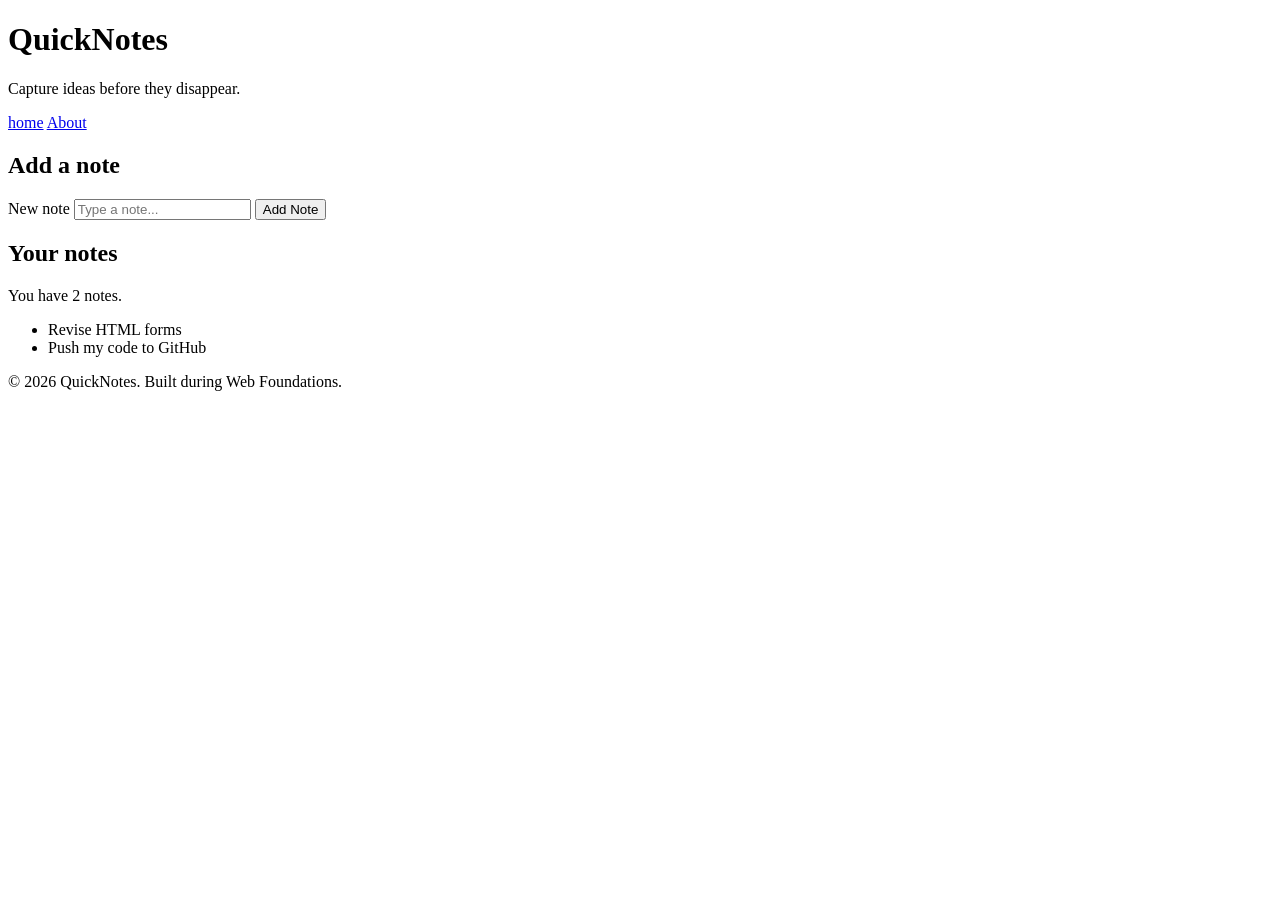
<file: day1/index.html>
<!DOCTYPE html>
<html lang="en">
  <head>
    <meta charset="UTF-8" />
    <meta name="viewport" content="width=device-width, initial-scale=1.0" />
    <title>QuickNotes</title>
  </head>
  <body>
    <header>
      <h1>QuickNotes</h1>
      <p>Capture ideas before they disappear.</p>
      <nav>
        <a href="index.html">home</a>
        <a href="about.html">About</a>
      </nav>
    </header>
 
    <main>
      <section>
        <h2>Add a note</h2>
        <form id="note-form">
          <label for="note-input">New note</label>
          <input type="text" id="note-input" placeholder="Type a note..." />
          <button type="submit">Add Note</button>
        </form>
      </section>
 
      <section>
        <h2>Your notes</h2>
        <p id="note-count">You have 2 notes.</p>
        <ul id="notes-list">
          <li>Revise HTML forms</li>
          <li>Push my code to GitHub</li>
        </ul>
      </section>
    </main>
 
    <footer>
      <p>&copy; 2026 QuickNotes. Built during Web Foundations.</p>
    </footer>
  </body>
</html>
</file>
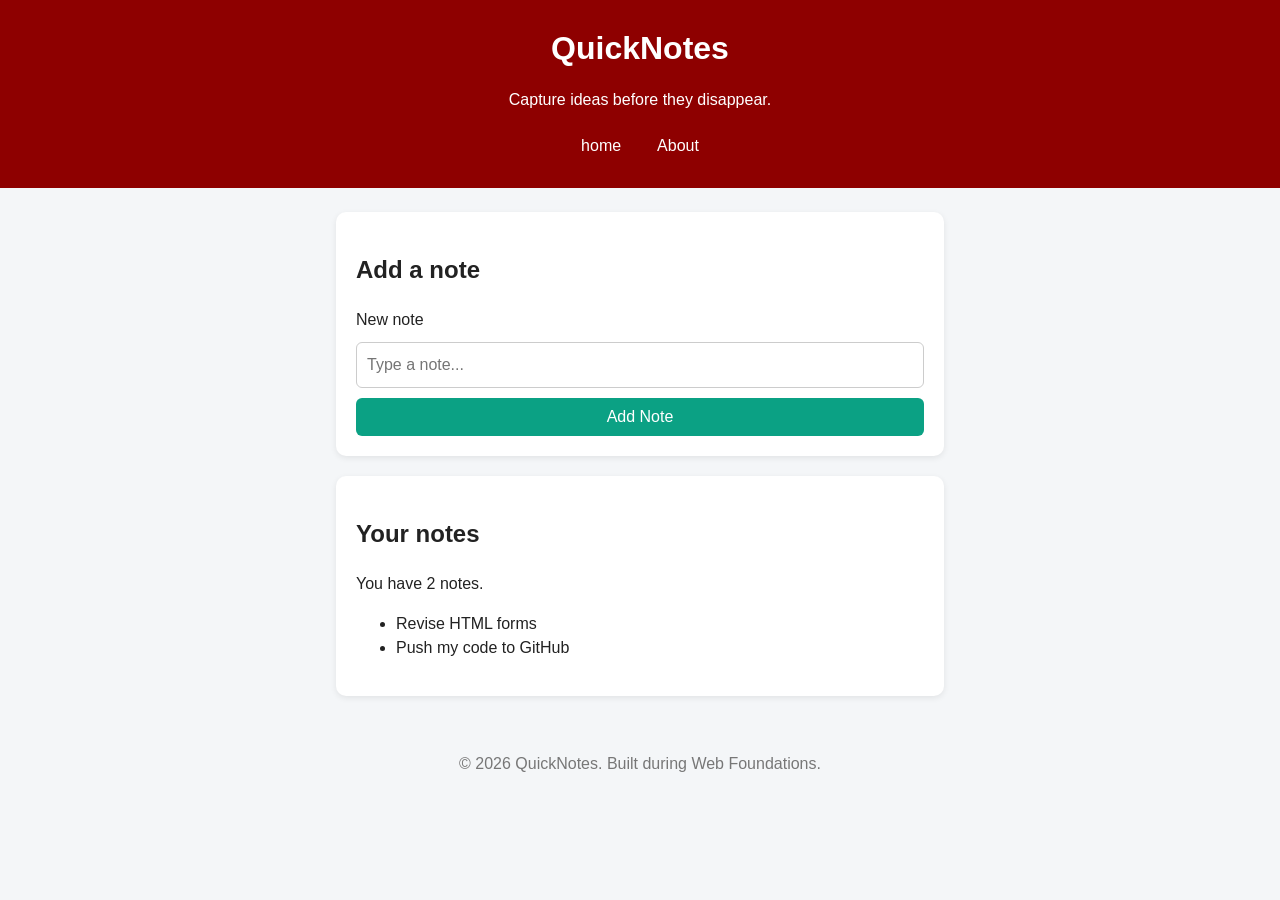
<file: day2/index.html>
<!DOCTYPE html>
<html lang="en">

<head>
  <meta charset="UTF-8" />
  <meta name="viewport" content="width=device-width, initial-scale=1.0" />
  <title>QuickNotes</title>
  <link rel="stylesheet" href="style.css" />
</head>

<body>
  <header>
    <h1>QuickNotes</h1>
    <p>Capture ideas before they disappear.</p>
    <nav>
      <a href="index.html">home</a>
      <a href="about.html">About</a>
    </nav>
  </header>

  <main>
    <section>
      <h2>Add a note</h2>
      <form id="note-form">
        <label for="note-input">New note</label>
        <input type="text" id="note-input" placeholder="Type a note..." />
        <button type="submit">Add Note</button>
      </form>
    </section>

    <section>
      <h2>Your notes</h2>
      <p id="note-count">You have 2 notes.</p>
      <ul id="notes-list">
        <li>Revise HTML forms</li>
        <li>Push my code to GitHub</li>
      </ul>
    </section>
  </main>

  <footer>
    <p>&copy; 2026 QuickNotes. Built during Web Foundations.</p>
  </footer>
</body>

</html>
</file>
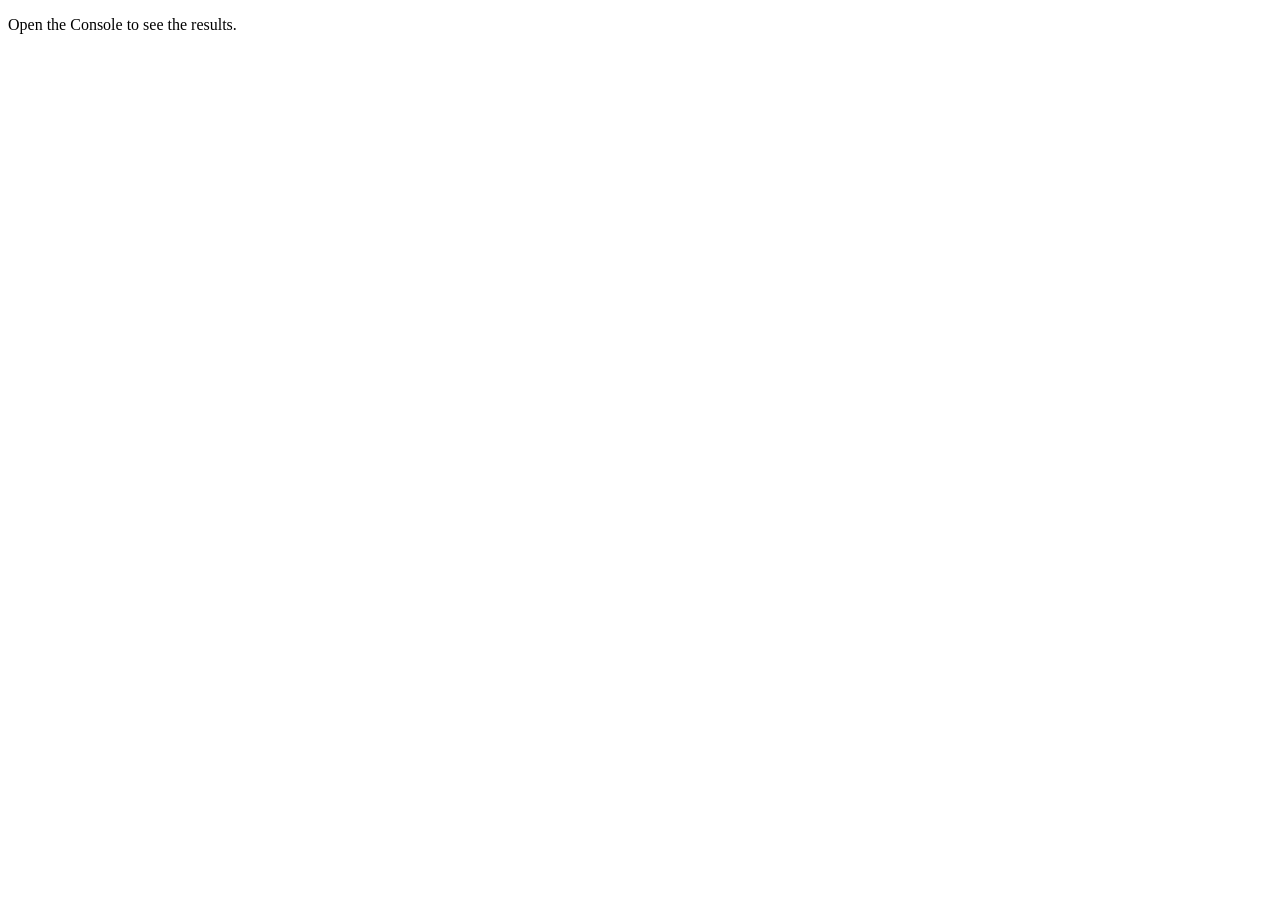
<file: day3/index.html>
<!DOCTYPE html>
<html lang="en">
<head>
  <meta charset="UTF-8">
  <meta name="viewport" content="width=device-width, initial-scale=1.0">
  <title>Notes Toolkit</title>
  <script src="script.js" defer></script>
</head>
<body>
  <p>Open the Console to see the results.</p>
</body>
</html>
</file>
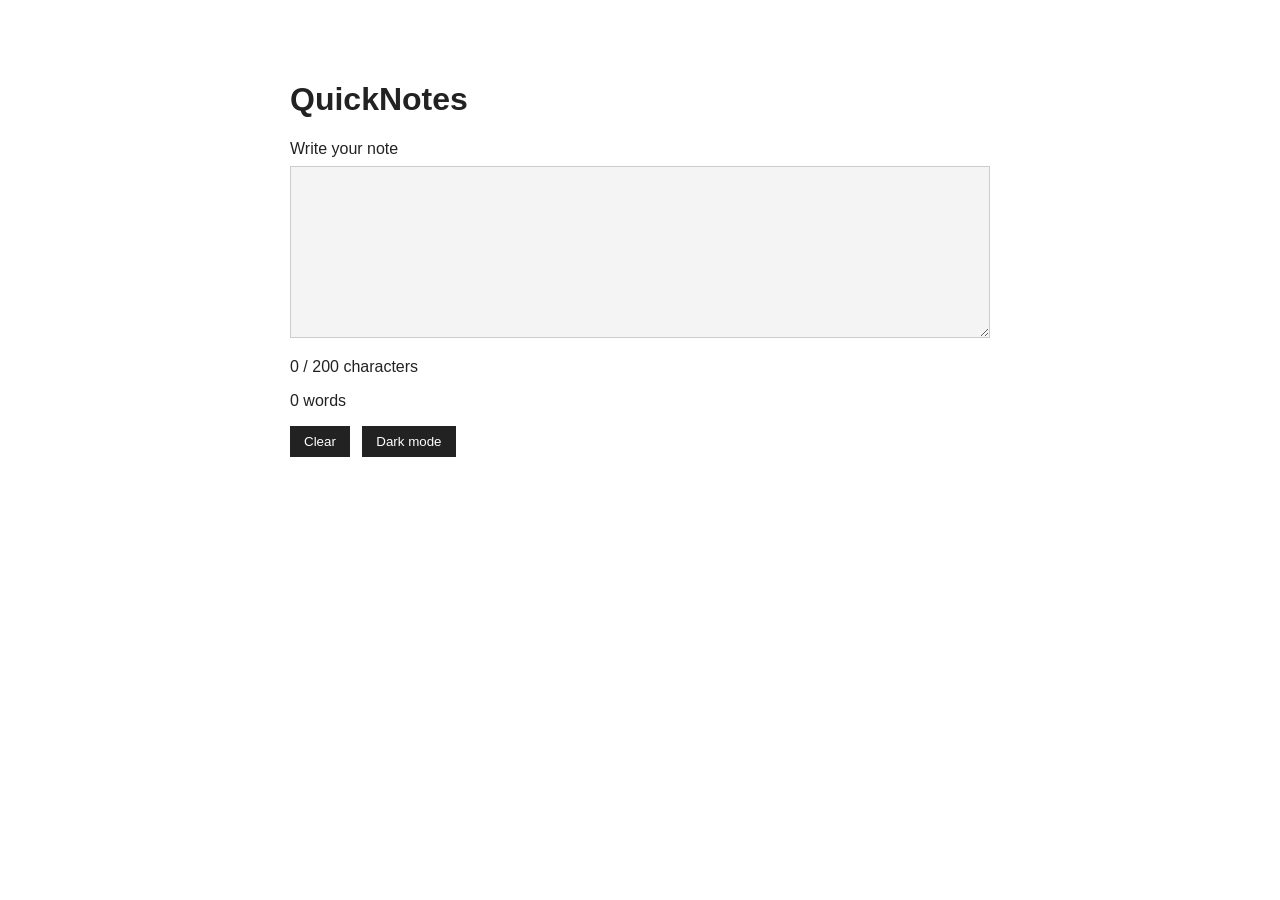
<file: day4/index.html>
<!DOCTYPE html>
<html lang="en">
<head>
  <meta charset="UTF-8">
  <meta name="viewport" content="width=device-width, initial-scale=1.0">
  <title>QuickNotes - Day 4</title>
  <link rel="stylesheet" href="style.css">
  <script src="script.js" defer></script>
</head>
<body>
  <main>
    <h1>QuickNotes</h1>

    <label for="note-text">Write your note</label>
    <textarea id="note-text" rows="10"></textarea>

    <p id="char-count">0 / 200 characters</p>
    <p id="word-count">0 words</p>

    <button id="clear-btn" type="button">Clear</button>
    <button id="theme-toggle" type="button">Dark mode</button>
  </main>
</body>
</html>
</file>
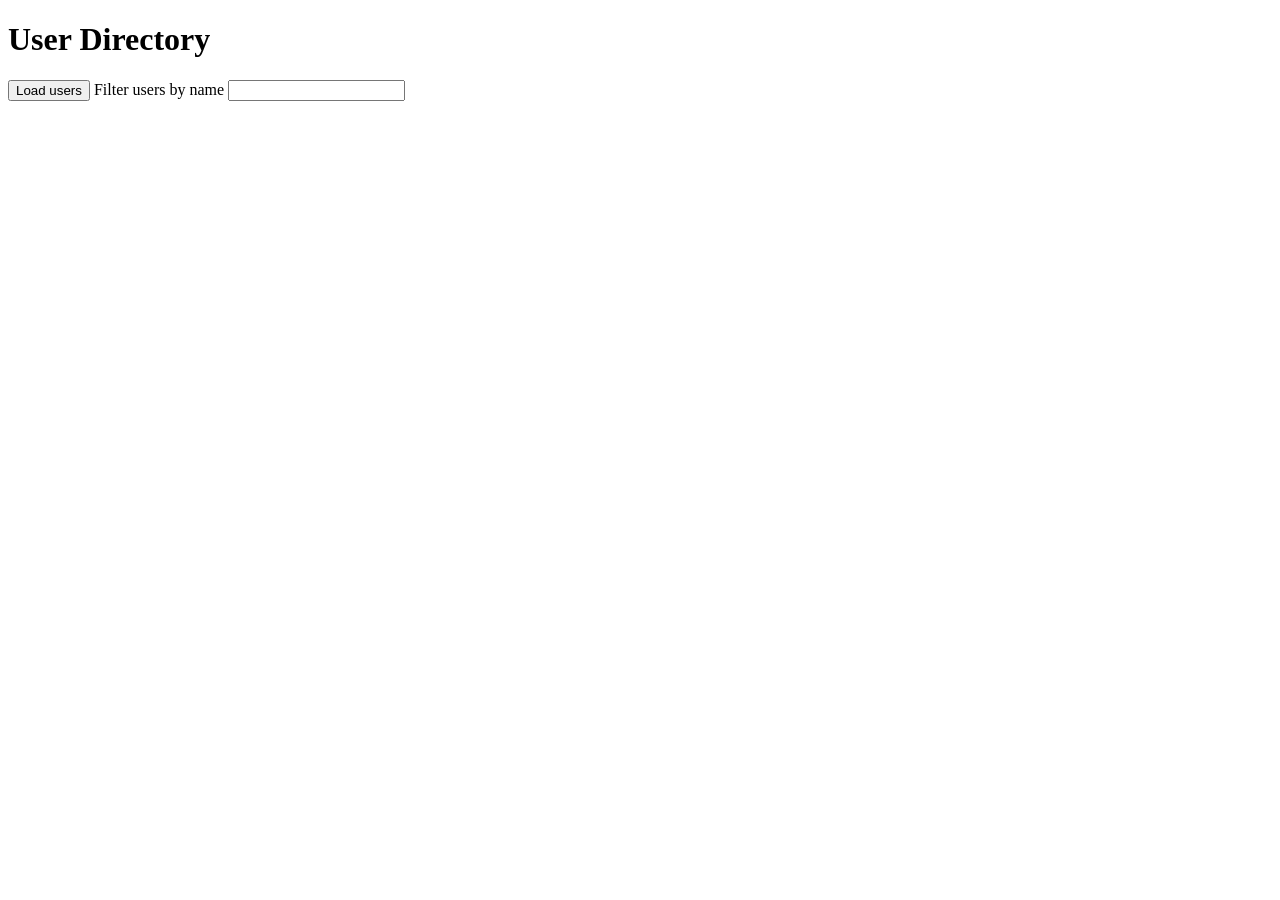
<file: day5/index.html>
<!DOCTYPE html>
<html lang="en">
  <head>
    <meta charset="UTF-8" />
    <meta name="viewport" content="width=device-width, initial-scale=1.0" />
    <title>User Directory</title>
    <script src="users.js" defer></script>
  </head>
  <body>
    <h1>User Directory</h1>

    <button id="load-users" type="button">Load users</button>

    <label for="filter-input">Filter users by name</label>
    <input id="filter-input" type="text" />

    <p id="status"></p>

    <ul id="users-list"></ul>
  </body>
</html>
</file>
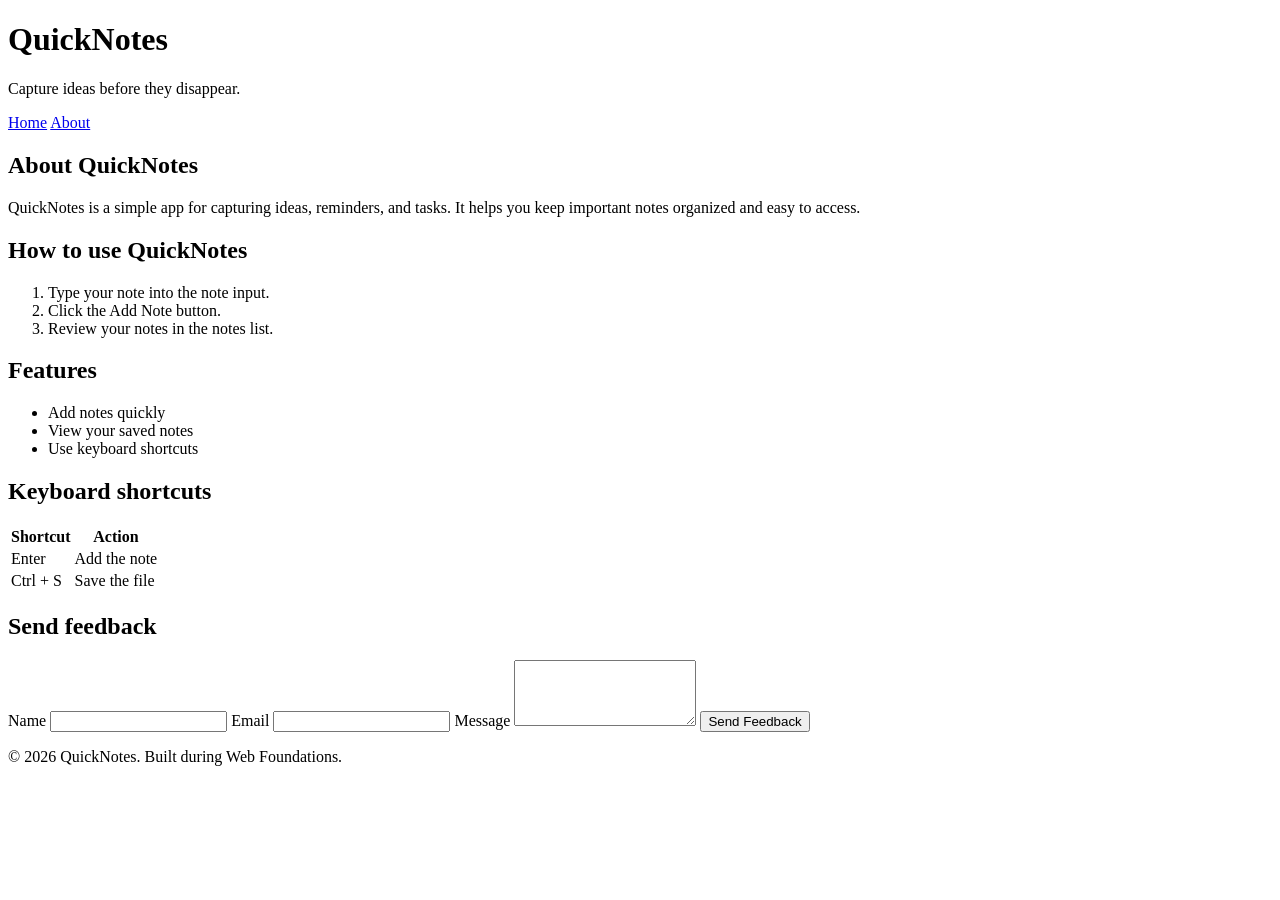
<file: day1/about.html>
<!DOCTYPE html>
<html lang="en">
  <head>
    <meta charset="UTF-8" />
    <meta name="viewport" content="width=device-width, initial-scale=1.0" />
    <title>About QuickNotes</title>
  </head>
  <body>
    <header>
      <h1>QuickNotes</h1>
      <p>Capture ideas before they disappear.</p>

      <nav>
        <a href="index.html">Home</a>
        <a href="about.html">About</a>
      </nav>
    </header>

    <main>
      <h2>About QuickNotes</h2>

      <p>
        QuickNotes is a simple app for capturing ideas, reminders, and tasks.
        It helps you keep important notes organized and easy to access.
      </p>

      <section>
        <h2>How to use QuickNotes</h2>

        <ol>
          <li>Type your note into the note input.</li>
          <li>Click the Add Note button.</li>
          <li>Review your notes in the notes list.</li>
        </ol>
      </section>

      <section>
        <h2>Features</h2>

        <ul>
          <li>Add notes quickly</li>
          <li>View your saved notes</li>
          <li>Use keyboard shortcuts</li>
        </ul>
      </section>

      <section>
        <h2>Keyboard shortcuts</h2>

        <table>
          <thead>
            <tr>
              <th>Shortcut</th>
              <th>Action</th>
            </tr>
          </thead>

          <tbody>
            <tr>
              <td>Enter</td>
              <td>Add the note</td>
            </tr>
            <tr>
              <td>Ctrl + S</td>
              <td>Save the file</td>
            </tr>
          </tbody>
        </table>
      </section>

      <section>
        <h2>Send feedback</h2>

        <form>
          <label for="name">Name</label>
          <input type="text" id="name" name="name" required />

          <label for="email">Email</label>
          <input type="email" id="email" name="email" required />

          <label for="message">Message</label>
          <textarea id="message" name="message" rows="4" required></textarea>

          <button type="submit">Send Feedback</button>
        </form>
      </section>
    </main>

    <footer>
      <p>&copy; 2026 QuickNotes. Built during Web Foundations.</p>
    </footer>
  </body>
</html>
</file>
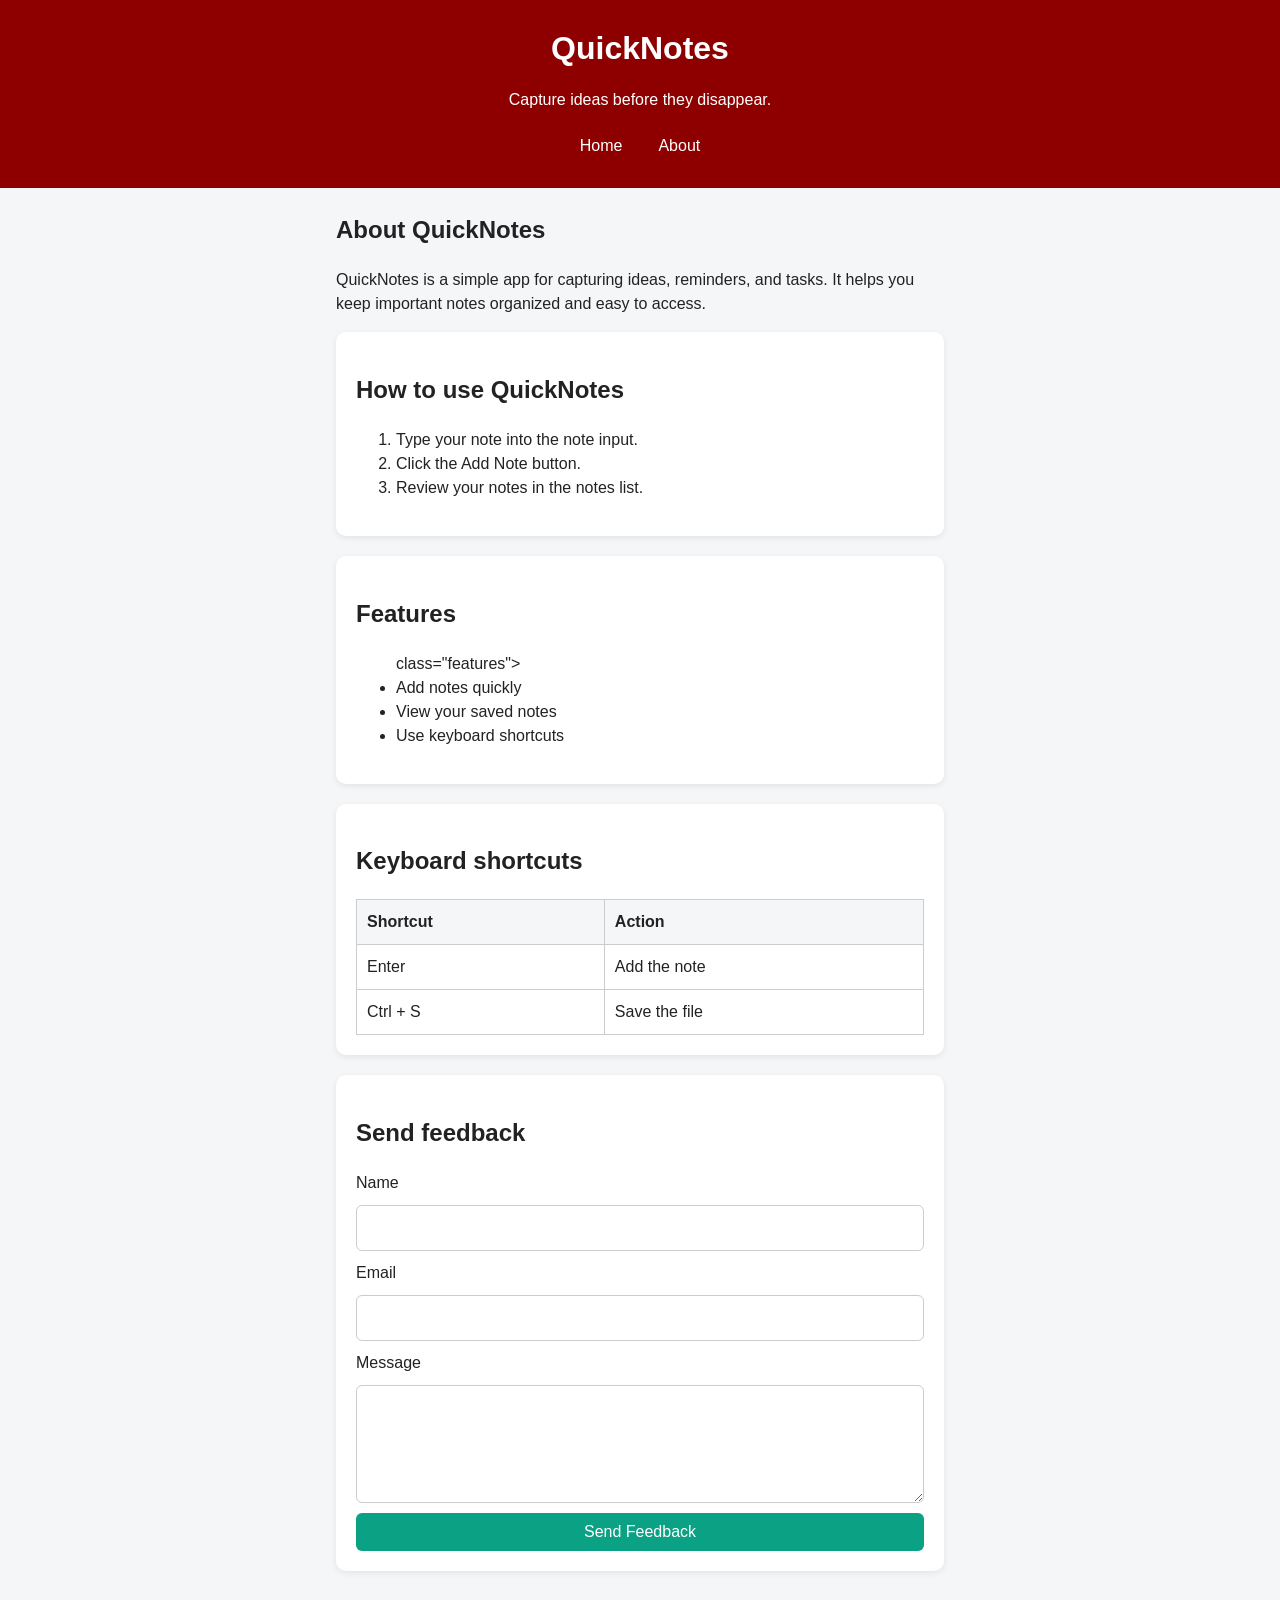
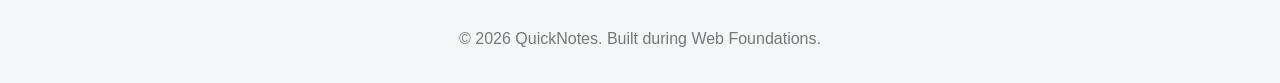
<file: day2/about.html>
<!DOCTYPE html>
<html lang="en">
  <head>
    <meta charset="UTF-8" />
    <meta name="viewport" content="width=device-width, initial-scale=1.0" />
    <title>About QuickNotes</title>
    <link rel="stylesheet" href="style.css" />
  </head>
  <body>
    <header>
      <h1>QuickNotes</h1>
      <p>Capture ideas before they disappear.</p>

      <nav>
        <a href="index.html">Home</a>
        <a href="about.html">About</a>
      </nav>
    </header>

    <main>
      <h2>About QuickNotes</h2>

      <p>
        QuickNotes is a simple app for capturing ideas, reminders, and tasks.
        It helps you keep important notes organized and easy to access.
      </p>

      <section>
        <h2>How to use QuickNotes</h2>

        <ol>
          <li>Type your note into the note input.</li>
          <li>Click the Add Note button.</li>
          <li>Review your notes in the notes list.</li>
        </ol>
      </section>

      <section>
        <h2>Features</h2>

        <ul> class="features">
          <li>Add notes quickly</li>
          <li>View your saved notes</li>
          <li>Use keyboard shortcuts</li>
        </ul>
      </section>

      <section>
        <h2>Keyboard shortcuts</h2>

        <table>
          <thead>
            <tr>
              <th>Shortcut</th>
              <th>Action</th>
            </tr>
          </thead>

          <tbody>
            <tr>
              <td>Enter</td>
              <td>Add the note</td>
            </tr>
            <tr>
              <td>Ctrl + S</td>
              <td>Save the file</td>
            </tr>
          </tbody>
        </table>
      </section>

      <section>
        <h2>Send feedback</h2>

        <form>
          <label for="name">Name</label>
          <input type="text" id="name" name="name" required />

          <label for="email">Email</label>
          <input type="email" id="email" name="email" required />

          <label for="message">Message</label>
          <textarea id="message" name="message" rows="4" required></textarea>

          <button type="submit">Send Feedback</button>
        </form>
      </section>
    </main>

    <footer>
      <p>&copy; 2026 QuickNotes. Built during Web Foundations.</p>
    </footer>
  </body>
</html>
</file>
<file: day2/style.css>
/* 1. Reset and base styles */
*,
*::before,
*::after {
  box-sizing: border-box;
}

body {
  margin: 0;
  font-family: "Segoe UI", Arial, sans-serif;
  background-color: #f4f6f8;
  color: #222;
  line-height: 1.5;
}
/* 2. Header */
header {
  background-color: #8e0000;
  color: white;
  text-align: center;
  padding: 24px 16px;
}

header h1 {
  margin: 0;
}
/* 3. Navigation */
nav {
  display: flex;
  justify-content: center;
  gap: 16px;
  margin-top: 16px;
}

nav a {
  color: white;
  text-decoration: none;
  padding: 6px 10px;
  border-radius: 4px;
  transition: background-color 0.2s ease;
}

nav a:hover {
  background-color: #6f0000;
}
/* 4. Main content */
main {
  max-width: 640px;
  margin: 24px auto;
  padding: 0 16px;
}

section {
  background-color: white;
  padding: 20px;
  border-radius: 10px;
  margin-bottom: 20px;
  box-shadow: 0 2px 6px rgba(0, 0, 0, 0.08);
}
/* 5. Features grid */
.features {
  display: grid;
  grid-template-columns: repeat(auto-fit, minmax(180px, 1fr));
  gap: 16px;
  list-style: none;
  padding: 0;
}

.features li {
  background-color: #fffbe6;
  border-left: 4px solid #0ba184;
  padding: 16px;
  border-radius: 6px;
}
/* 6. Shortcuts table */
table {
  width: 100%;
  border-collapse: collapse;
}

th,
td {
  border: 1px solid #ccc;
  padding: 10px;
  text-align: left;
}

th {
  background-color: #f4f6f8;
}
/* 7. Feedback form */
form {
  display: flex;
  flex-direction: column;
  gap: 10px;
}

form input,
form textarea {
  width: 100%;
  padding: 10px;
  border: 1px solid #ccc;
  border-radius: 6px;
  font: inherit;
}

form textarea {
  resize: vertical;
}
/* 8. Buttons */
button {
  background-color: #0ba184;
  color: white;
  border: none;
  padding: 10px 18px;
  border-radius: 6px;
  font-size: 1rem;
  cursor: pointer;
  transition: background-color 0.2s ease, transform 0.2s ease;
}

button:hover {
  background-color: #088a70;
  transform: translateY(-2px);
}
/* 9. Footer */
footer {
  text-align: center;
  color: #777;
  padding: 16px;
}
/* 10. Phones */
@media (max-width: 600px) {
  header {
    padding: 16px 10px;
  }

  header h1 {
    font-size: 1.6rem;
  }

  nav {
    gap: 10px;
  }

  main {
    margin: 16px auto;
    padding: 0 10px;
  }
}
</file>
<file: day4/style.css>
:root {
  --bg-color: #ffffff;
  --text-color: #222222;
  --surface-color: #f4f4f4;
  --border-color: #cccccc;
  --button-color: #222222;
  --button-text: #ffffff;
}

body {
  margin: 0;
  font-family: Arial, sans-serif;
  background-color: var(--bg-color);
  color: var(--text-color);
  transition: background-color 0.3s, color 0.3s;
}

main {
  max-width: 700px;
  margin: 40px auto;
  padding: 20px;
}

textarea {
  width: 100%;
  box-sizing: border-box;
  margin-top: 8px;
  padding: 10px;
  background-color: var(--surface-color);
  color: var(--text-color);
  border: 1px solid var(--border-color);
}

button {
  padding: 8px 14px;
  margin-right: 8px;
  background-color: var(--button-color);
  color: var(--button-text);
  border: none;
  cursor: pointer;
}

.warning {
  color: orange;
}

.over {
  color: red;
  font-weight: bold;
}

body.dark {
  --bg-color: #1e1e1e;
  --text-color: #f5f5f5;
  --surface-color: #2d2d2d;
  --border-color: #555555;
  --button-color: #f5f5f5;
  --button-text: #1e1e1e;
}
</file>
